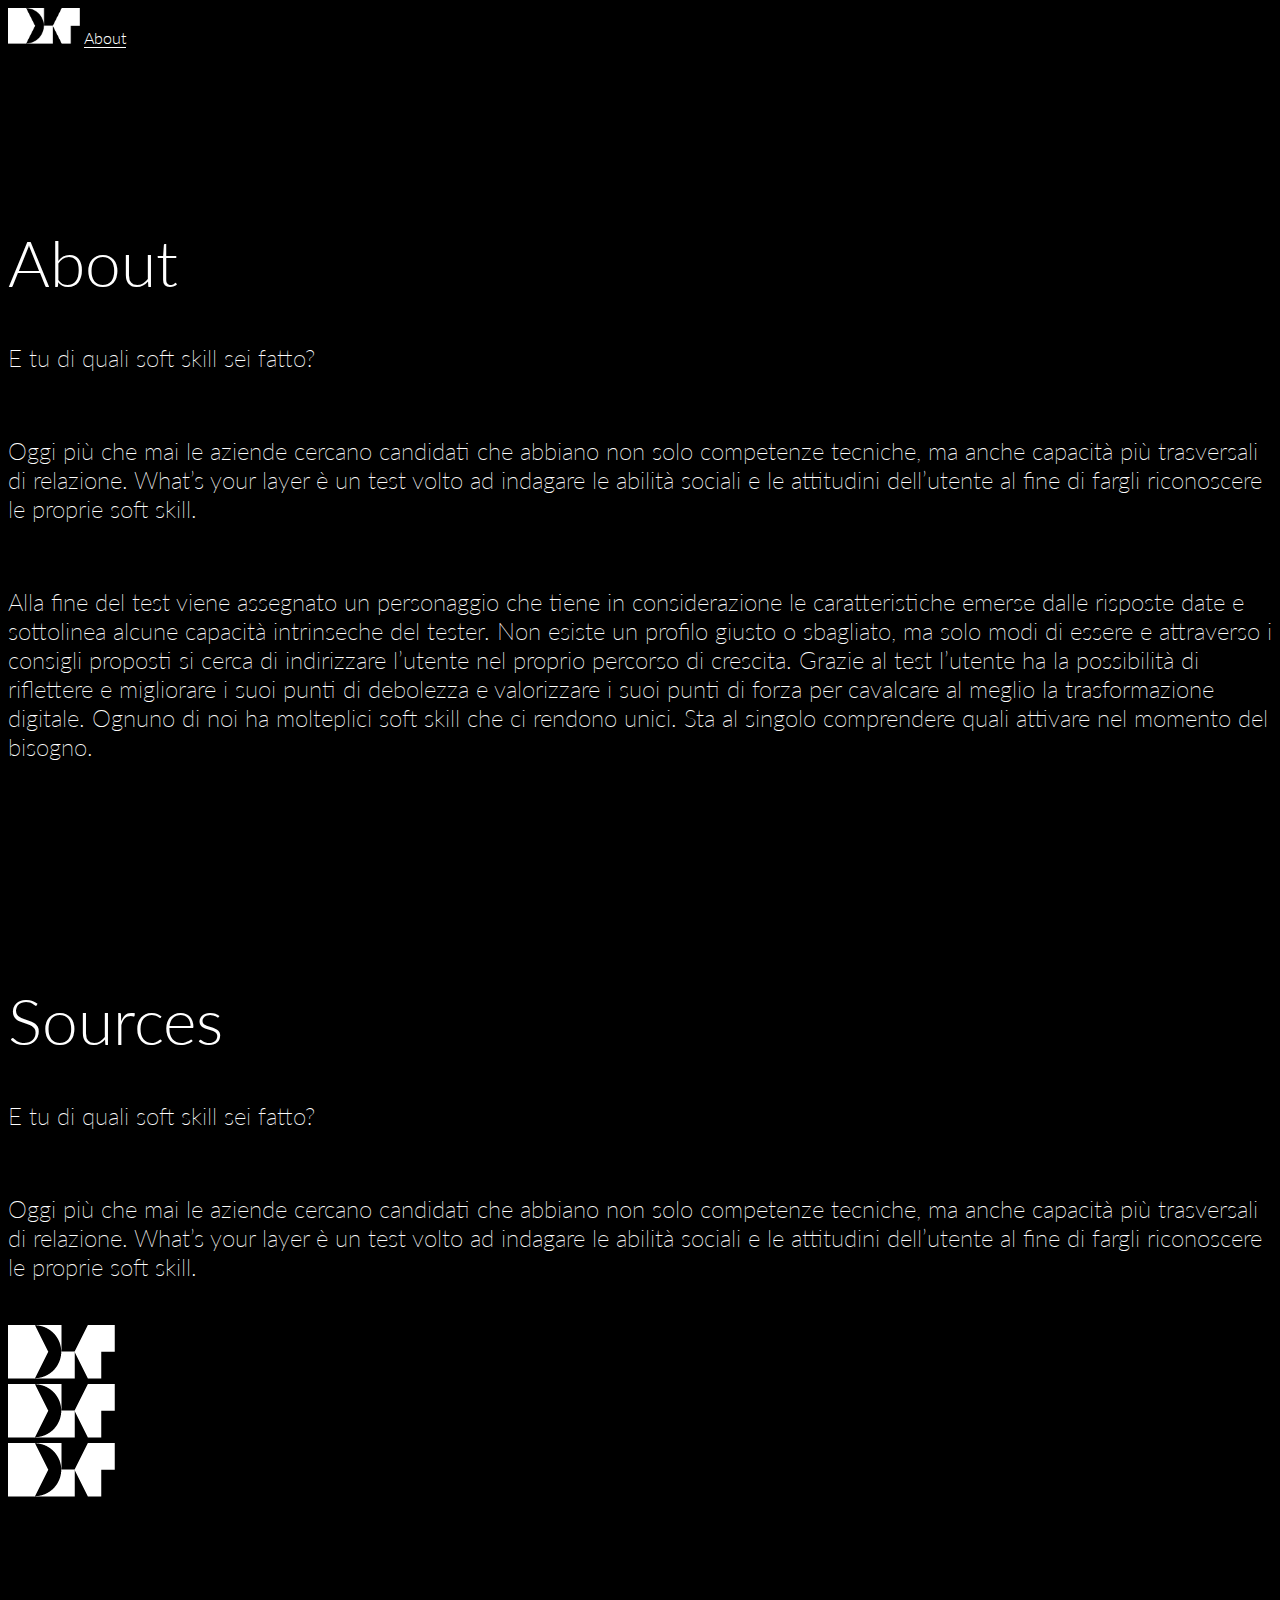
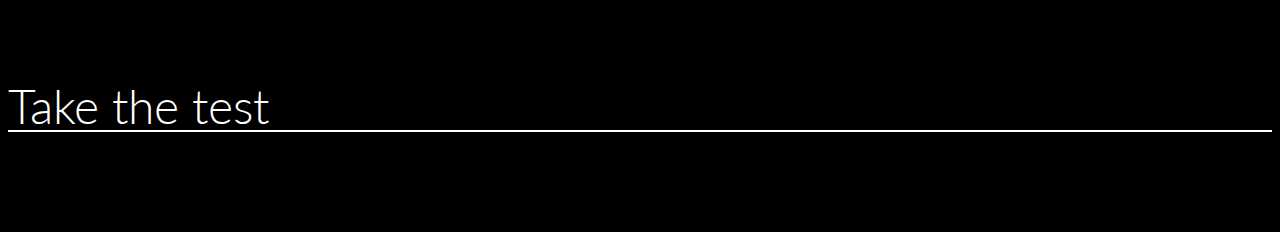
<file: about.html>
<!DOCTYPE html>
<html lang="it">

<head>
   <meta charset="utf-8">
    <meta name="viewport" content="width=device-width, initial-scale=1.0">
    <title>About</title>
    <meta content="">
    <link rel="stylesheet" href="https://cdn.jsdelivr.net/npm/bootstrap@4.5.3/dist/css/bootstrap.min.css" integrity="sha384-TX8t27EcRE3e/ihU7zmQxVncDAy5uIKz4rEkgIXeMed4M0jlfIDPvg6uqKI2xXr2" crossorigin="anonymous">

    <link rel="stylesheet" href="./style/style.css">

</head>

<body style="background-color: black;">


    <nav class="navbar sticky-top p-4">
        <a class="navbar-brand" href="index.html"><img style="width: 72px" src="logo.png" alt=""></a>
        <a class="navbar-brand top-menu" href="about.html">About</a>
    </nav>


    <!--SEZIONE ABOUT-->
    <section class="p-5">
        <div class="container about-section col-md-8 col-sm-10">
            <div class="row">

                <div class="titolo">
                    About
                </div>
                <div class="testo">
                    <p>E tu di quali soft skill sei fatto?</p>
                    <p>Oggi più che mai le aziende cercano candidati che abbiano non solo competenze tecniche, ma anche capacità più trasversali di relazione.
                        What’s your layer è un test volto ad indagare le abilità sociali e le attitudini dell’utente al fine di fargli riconoscere le proprie soft skill.</p>
                    <p>Alla fine del test viene assegnato un personaggio che tiene in considerazione le caratteristiche emerse dalle risposte date e sottolinea alcune capacità intrinseche del tester.
                        Non esiste un profilo giusto o sbagliato, ma solo modi di essere e attraverso i consigli proposti si cerca di indirizzare l’utente nel proprio percorso di crescita.
                        Grazie al test l’utente ha la possibilità di riflettere e migliorare i suoi punti di debolezza e valorizzare i suoi punti di forza per cavalcare al meglio la trasformazione digitale.
                        Ognuno di noi ha molteplici soft skill che ci rendono unici. Sta al singolo comprendere quali attivare nel momento del bisogno.</p>
                </div>

            </div>
        </div>
        <div class="container about-section col-md-8 col-sm-10">
            <div class="row">

                <div class="titolo">
                    Sources
                </div>
                <div class="testo">
                    <p>E tu di quali soft skill sei fatto?</p>
                    <p>Oggi più che mai le aziende cercano candidati che abbiano non solo competenze tecniche, ma anche capacità più trasversali di relazione.
                        What’s your layer è un test volto ad indagare le abilità sociali e le attitudini dell’utente al fine di fargli riconoscere le proprie soft skill.</p>
                </div>
                <div class="row">
                    <div class="col-sm-4">
                        <img class="img-fluid" src="logo.png" alt="">
                    </div>
                    <div class="col-sm-4">
                        <img class="img-fluid" src="logo.png" alt="">
                    </div>
                    <div class="col-sm-4">
                        <img class="img-fluid" src="logo.png" alt="">
                    </div>
                </div>

            </div>
        </div>
        <div class="container about-section col-md-8 col-sm-10">
            <div class="row">
                <div class="cta">
                    <a href="index.html">Take the test</a>
                </div>
            </div>
        </div>
    </section>

</body></html>
</file>
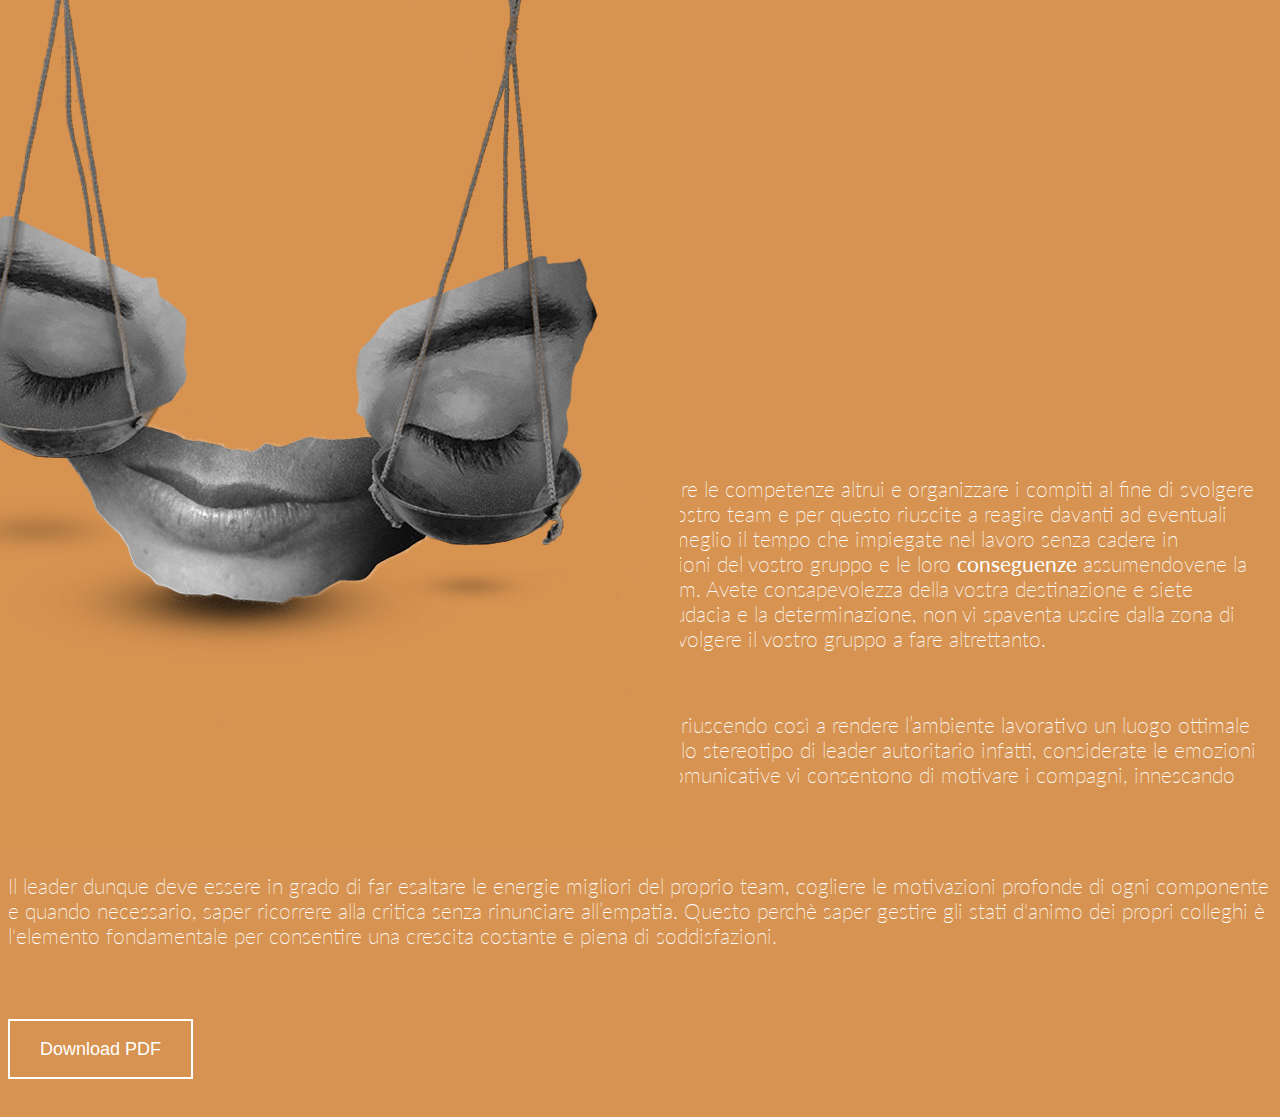
<file: bilancia.html>
<!DOCTYPE html>
<html lang="it">

<head>
    <meta charset="utf-8">
    <meta name="viewport" content="width=device-width, initial-scale=1.0">
    <title>La bilancia</title>
    <meta content="">
    <link rel="stylesheet" href="https://cdn.jsdelivr.net/npm/bootstrap@4.5.3/dist/css/bootstrap.min.css" integrity="sha384-TX8t27EcRE3e/ihU7zmQxVncDAy5uIKz4rEkgIXeMed4M0jlfIDPvg6uqKI2xXr2" crossorigin="anonymous">

    <link rel="stylesheet" href="./style/style.css">

</head>

<body style="background-color: #D79351">


    <nav class="navbar sticky-top p-4">
        <a class="navbar-brand" href="index.html"><img style="width: 72px" src="logo.png" alt=""></a>
        <a class="navbar-brand top-menu" href="about.html">About</a>
    </nav>

    <div class="container p-5">
        <div class="row ">
            <div class="col-md-4 immagine-personaggio"><img class="img-fluid " src="bilancia.jpg" alt=""></div>

            <div class="col-md-8 offset-md-5 personaggio-section">

                <div class="titolo">La Bilancia</div>
                <div class="testo citazione">
                    <p>“I leader sanno scuoterci. Accendono il nostro entusiasmo e animano quanto di meglio c’è in noi.”</p>
                    <span style="font-weight: 500">- Daniel Goleman</span>
                </div>
                <div class="testo mt-5">
                    <p>Siete sicuri e coinvolgenti. Valutate al meglio le situazioni, sapete riconoscere le competenze altrui e organizzare i compiti al fine di svolgere un lavoro di squadra efficiente. Avete un buon controllo di voi stessi e del vostro team e per questo riuscite a reagire davanti ad eventuali imprevisti. Siete organizzati e meticolosi e ciò vi permette di strutturare al meglio il tempo che impiegate nel lavoro senza cadere in distrazioni inutili e dando la giusta priorità alle cose. Valutate al meglio le azioni del vostro gruppo e le loro <strong>conseguenze</strong> assumendovene la piena responsabilità. Questo vi rende affidabili punti di riferimento per il team. Avete consapevolezza della vostra destinazione e siete determinati a raggiungere gli obiettivi prefissati. Ciò che vi caratterizza è l’audacia e la determinazione, non vi spaventa uscire dalla zona di comfort per intraprendere nuove sfide e mettervi in gioco, e riuscite a coinvolgere il vostro gruppo a fare altrettanto. </p>


                    <p>L’intelligenza emotiva vi permette di entrare in empatia con i vostri colleghi riuscendo così a rendere l’ambiente lavorativo un luogo ottimale per una buona convivenza e condivisione di competenze. Diversamente dallo stereotipo di leader autoritario infatti, considerate le emozioni un elemento fondamentale per raggiungere ottimi risultati.
                    Le vostre doti comunicative vi consentono di motivare i compagni, innescando sentimenti positivi e riuscendo a valorizzare i punti di forza di tutti.</p>
                    
                    <p>Il leader dunque deve essere in grado di far esaltare le energie migliori del proprio team, cogliere le motivazioni profonde di ogni componente e quando necessario, saper ricorrere alla critica senza rinunciare all’empatia. Questo perchè saper gestire gli stati d'animo dei propri colleghi è l'elemento fondamentale per consentire una crescita costante e piena di soddisfazioni. </p>
                </div>
                <div class="download">
                    <button href="#">Download PDF</button>
                </div>
            </div>
        </div>
    </div>

</body></html>
</file>
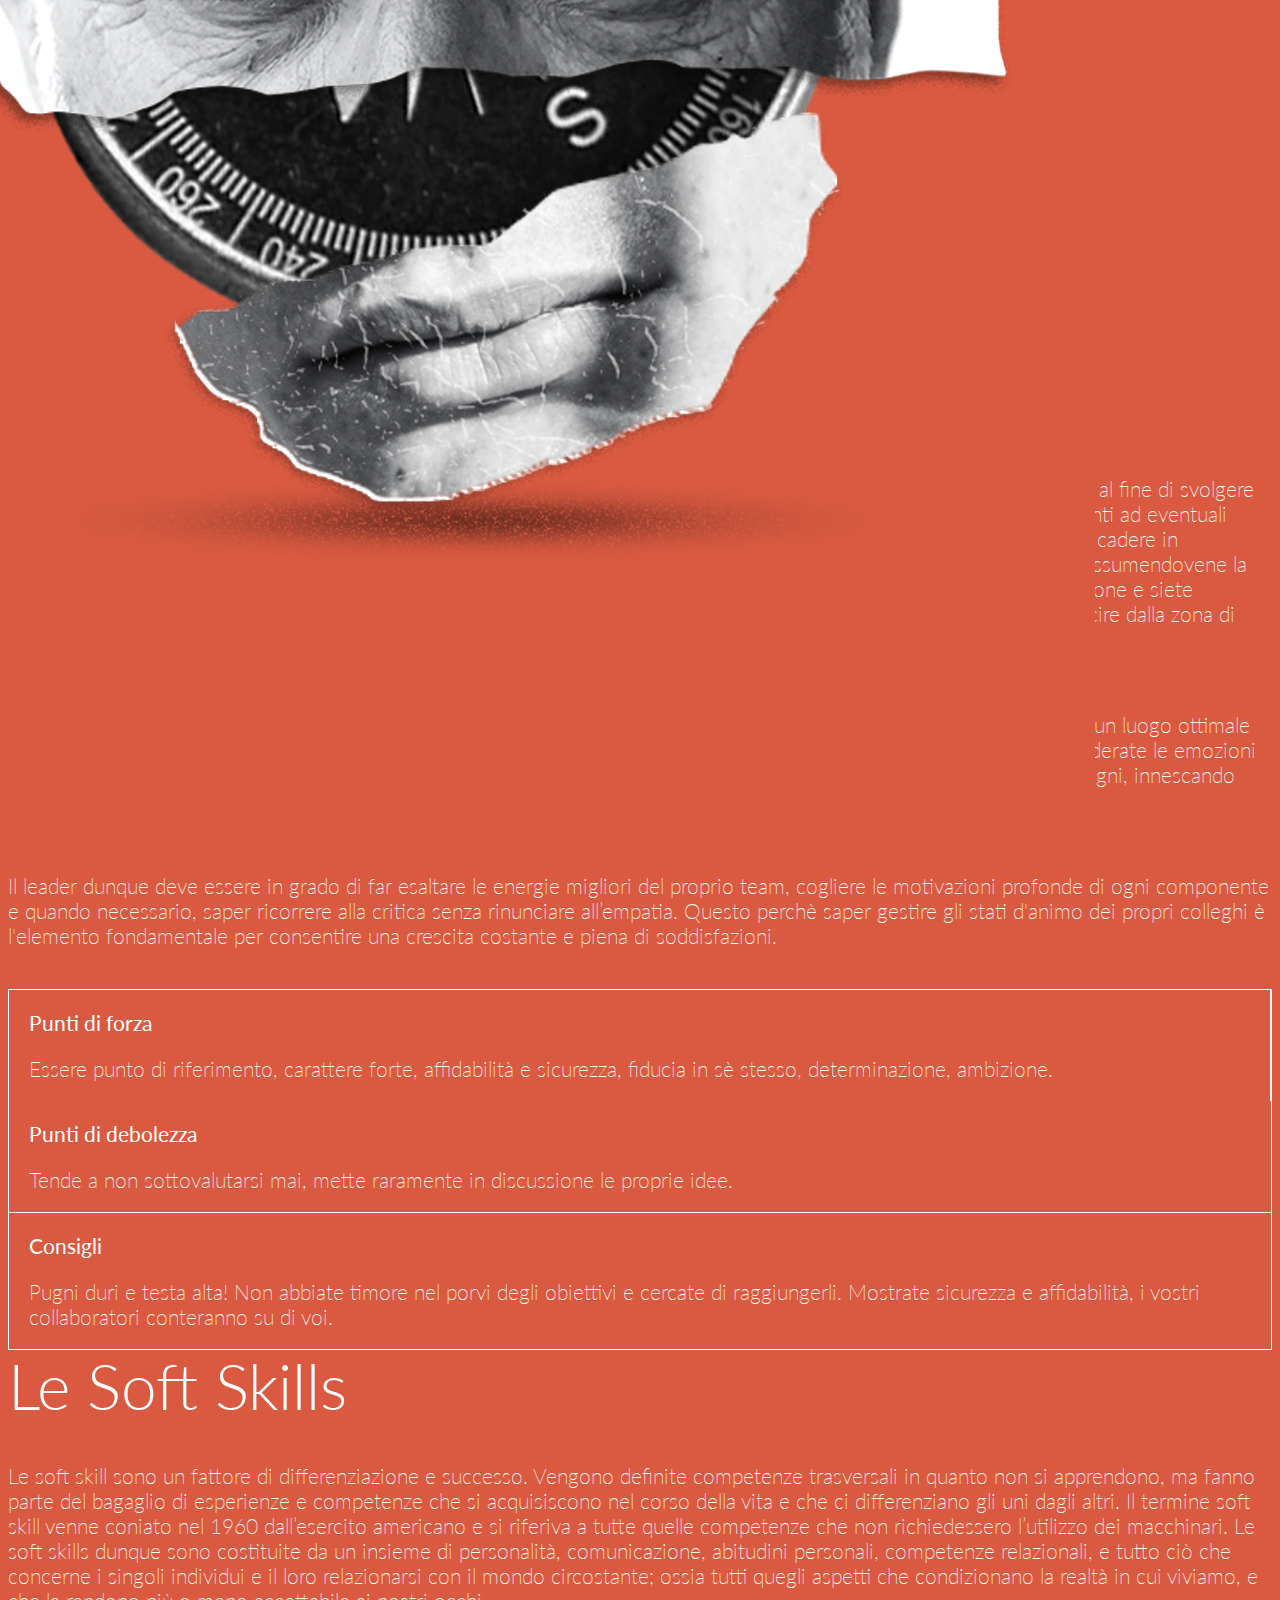
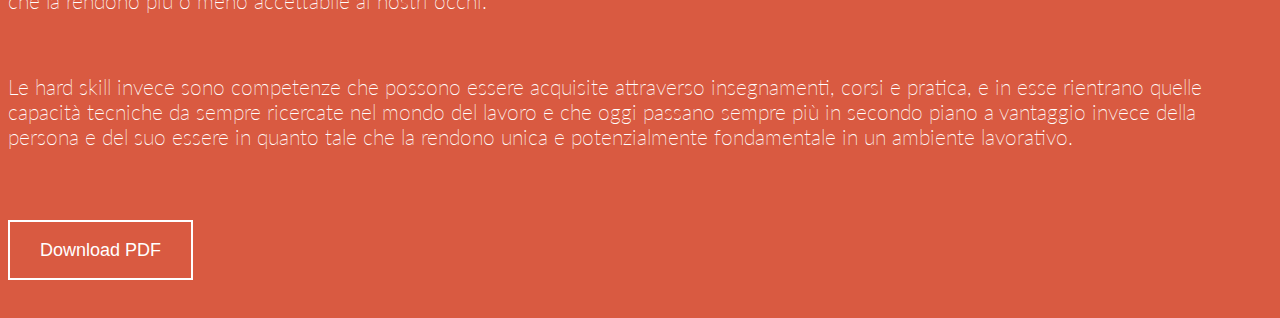
<file: bussola.html>
<!DOCTYPE html>
<html lang="it">

<head>
    <meta charset="utf-8">
    <meta name="viewport" content="width=device-width, initial-scale=1.0">
    <title>La Bussola</title>
    <meta content="">
    <link rel="stylesheet" href="https://cdn.jsdelivr.net/npm/bootstrap@4.5.3/dist/css/bootstrap.min.css" integrity="sha384-TX8t27EcRE3e/ihU7zmQxVncDAy5uIKz4rEkgIXeMed4M0jlfIDPvg6uqKI2xXr2" crossorigin="anonymous">

    <link rel="stylesheet" href="./style/style.css">

</head>

<body style="background-color: #D95A41">


    <nav class="navbar sticky-top p-4">
        <a class="navbar-brand" href="index.html"><img style="width: 72px" src="logo.png" alt=""></a>
        <a class="navbar-brand top-menu" href="about.html">About</a>
    </nav>

    <div class="container p-5">
        <div class="row">
            <div class="col-md-4 immagine-personaggio"><img class="img-fluid " src="bussola.jpg" alt=""></div>

            <div class="col-md-8 offset-md-5 personaggio-section">

                <div class="titolo">La Bussola</div>
                <div class="testo citazione">
                    <p>“I leader sanno scuoterci. Accendono il nostro entusiasmo e animano quanto di meglio c’è in noi.”</p>
                    <span style="font-weight: 500">- Daniel Goleman</span>
                </div>
                <div class="testo mt-5">
                    <p>Siete sicuri e coinvolgenti. Valutate al meglio le situazioni, sapete riconoscere le competenze altrui e organizzare i compiti al fine di svolgere un lavoro di squadra efficiente. Avete un buon controllo di voi stessi e del vostro team e per questo riuscite a reagire davanti ad eventuali imprevisti. Siete organizzati e meticolosi e ciò vi permette di strutturare al meglio il tempo che impiegate nel lavoro senza cadere in distrazioni inutili e dando la giusta priorità alle cose. Valutate al meglio le azioni del vostro gruppo e le loro <strong>conseguenze</strong> assumendovene la piena responsabilità. Questo vi rende affidabili punti di riferimento per il team. Avete consapevolezza della vostra destinazione e siete determinati a raggiungere gli obiettivi prefissati. Ciò che vi caratterizza è l’audacia e la determinazione, non vi spaventa uscire dalla zona di comfort per intraprendere nuove sfide e mettervi in gioco, e riuscite a coinvolgere il vostro gruppo a fare altrettanto. </p>


                    <p>L’intelligenza emotiva vi permette di entrare in empatia con i vostri colleghi riuscendo così a rendere l’ambiente lavorativo un luogo ottimale per una buona convivenza e condivisione di competenze. Diversamente dallo stereotipo di leader autoritario infatti, considerate le emozioni un elemento fondamentale per raggiungere ottimi risultati.
                    Le vostre doti comunicative vi consentono di motivare i compagni, innescando sentimenti positivi e riuscendo a valorizzare i punti di forza di tutti.</p>
                    
                    <p>Il leader dunque deve essere in grado di far esaltare le energie migliori del proprio team, cogliere le motivazioni profonde di ogni componente e quando necessario, saper ricorrere alla critica senza rinunciare all’empatia. Questo perchè saper gestire gli stati d'animo dei propri colleghi è l'elemento fondamentale per consentire una crescita costante e piena di soddisfazioni. </p>
                </div>
                <div class="row punti-personaggio">
                    <div class="col-xl-6 punti-forza bordo">
                        <div><strong>Punti di forza</strong></div>
                        <p>Essere punto di riferimento, carattere forte, affidabilità e sicurezza, fiducia in sè stesso, determinazione, ambizione.</p>
                    </div>
                    <div class="col-xl-6 punti-forza">
                        <div><strong>Punti di debolezza</strong></div>
                        <p>Tende a non sottovalutarsi mai, mette raramente in discussione le proprie idee.</p>
                    </div>
                    <div class="col-12 punti-forza bordo-sopra">
                        <div><strong>Consigli</strong></div>
                        <p>Pugni duri e testa alta! Non abbiate timore nel porvi degli obiettivi e cercate di raggiungerli. Mostrate sicurezza e affidabilità, i vostri collaboratori conteranno su di voi.</p>
                    </div>
                </div>
                
                <div class="titolo mt-5">Le Soft Skills</div>
                
                <div class="testo">
                    <p>Le soft skill sono un fattore di differenziazione e successo. Vengono definite competenze trasversali in quanto non si apprendono, ma fanno parte del bagaglio di esperienze e competenze che si acquisiscono nel corso della vita e che ci differenziano gli uni dagli altri. Il termine soft skill venne coniato nel 1960 dall’esercito americano e si riferiva a tutte quelle competenze che non richiedessero l’utilizzo dei macchinari.  Le soft skills dunque sono costituite da un insieme di personalità, comunicazione, abitudini personali, competenze relazionali, e tutto ciò che concerne i singoli individui e il loro relazionarsi con il mondo circostante; ossia tutti quegli aspetti che condizionano la realtà in cui viviamo, e che la rendono più o meno accettabile ai nostri occhi.</p>


                    <p>Le hard skill invece sono competenze che possono essere acquisite attraverso insegnamenti, corsi e pratica, e in esse rientrano quelle capacità tecniche da sempre ricercate nel mondo del lavoro e che oggi passano sempre più in secondo piano a vantaggio invece della persona e del suo essere in quanto tale che la rendono unica e potenzialmente fondamentale in un ambiente lavorativo.</p>
                    
                </div>
                
                <div class="download">
                    <button href="#">Download PDF</button>
                </div>
            </div>
        </div>
    </div>

</body></html>
</file>
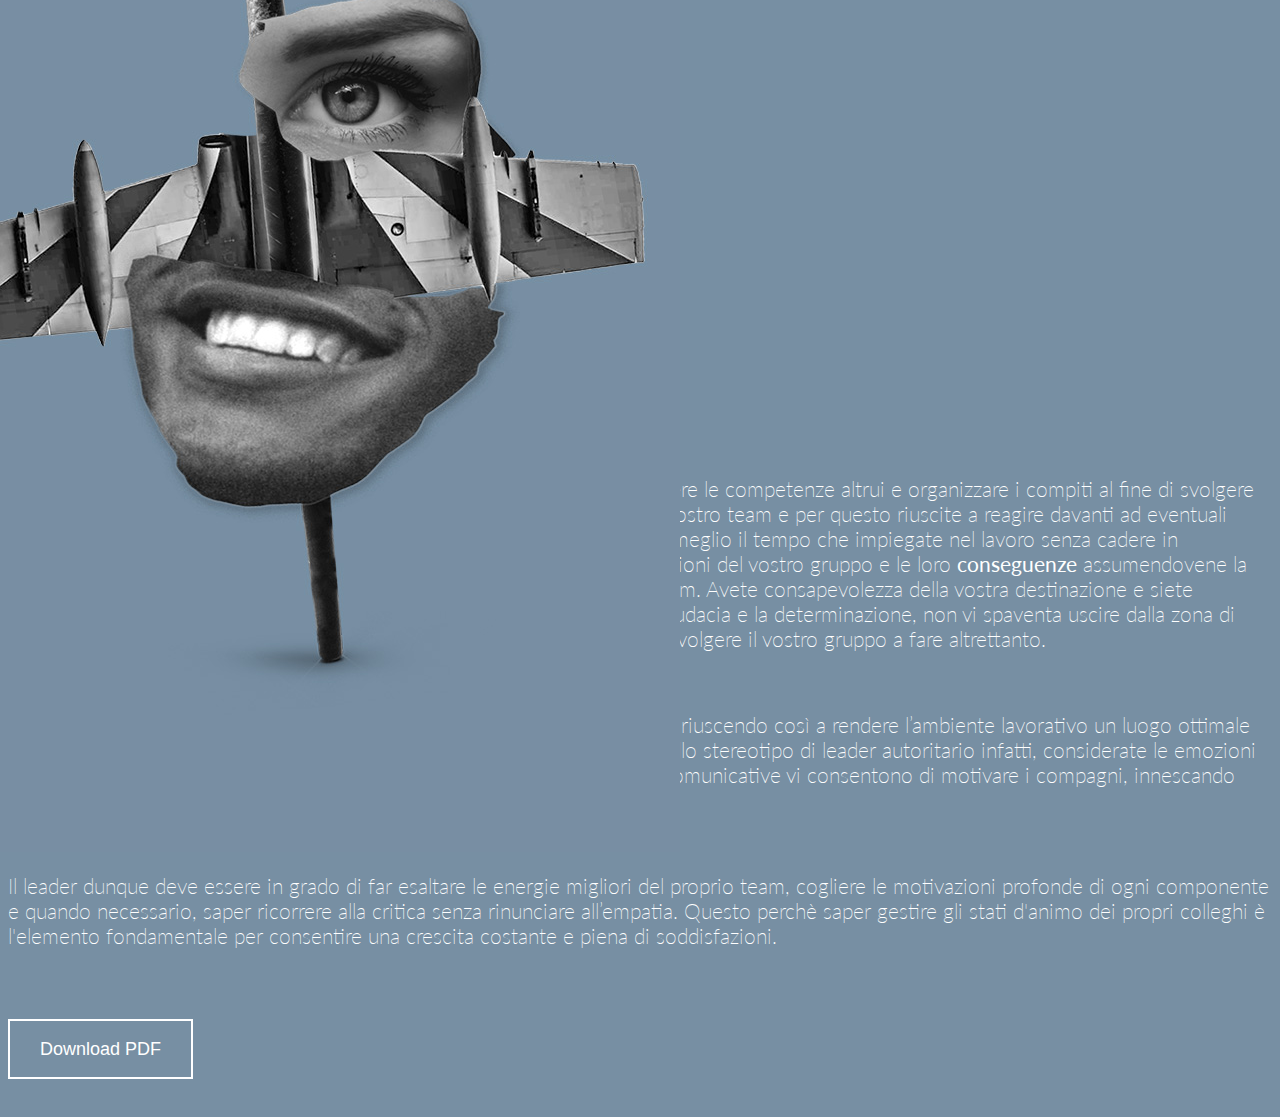
<file: pennello.html>
<!DOCTYPE html>
<html lang="it">

<head>
    <meta charset="utf-8">
    <meta name="viewport" content="width=device-width, initial-scale=1.0">
    <title>Il pennello</title>
    <meta content="">
    <link rel="stylesheet" href="https://cdn.jsdelivr.net/npm/bootstrap@4.5.3/dist/css/bootstrap.min.css" integrity="sha384-TX8t27EcRE3e/ihU7zmQxVncDAy5uIKz4rEkgIXeMed4M0jlfIDPvg6uqKI2xXr2" crossorigin="anonymous">

    <link rel="stylesheet" href="./style/style.css">

</head>

<body style="background-color: #778FA3">


    <nav class="navbar sticky-top p-4">
        <a class="navbar-brand" href="index.html"><img style="width: 72px" src="logo.png" alt=""></a>
        <a class="navbar-brand top-menu" href="about.html">About</a>
    </nav>

    <div class="container p-5">
        <div class="row ">
            <div class="col-md-4 immagine-personaggio"><img class="img-fluid " src="pennello.jpg" alt=""></div>

            <div class="col-md-8 offset-md-5 personaggio-section">

                <div class="titolo">Il Pennello</div>
                <div class="testo citazione">
                    <p>“I leader sanno scuoterci. Accendono il nostro entusiasmo e animano quanto di meglio c’è in noi.”</p>
                    <span style="font-weight: 500">- Daniel Goleman</span>
                </div>
                <div class="testo mt-5">
                    <p>Siete sicuri e coinvolgenti. Valutate al meglio le situazioni, sapete riconoscere le competenze altrui e organizzare i compiti al fine di svolgere un lavoro di squadra efficiente. Avete un buon controllo di voi stessi e del vostro team e per questo riuscite a reagire davanti ad eventuali imprevisti. Siete organizzati e meticolosi e ciò vi permette di strutturare al meglio il tempo che impiegate nel lavoro senza cadere in distrazioni inutili e dando la giusta priorità alle cose. Valutate al meglio le azioni del vostro gruppo e le loro <strong>conseguenze</strong> assumendovene la piena responsabilità. Questo vi rende affidabili punti di riferimento per il team. Avete consapevolezza della vostra destinazione e siete determinati a raggiungere gli obiettivi prefissati. Ciò che vi caratterizza è l’audacia e la determinazione, non vi spaventa uscire dalla zona di comfort per intraprendere nuove sfide e mettervi in gioco, e riuscite a coinvolgere il vostro gruppo a fare altrettanto. </p>


                    <p>L’intelligenza emotiva vi permette di entrare in empatia con i vostri colleghi riuscendo così a rendere l’ambiente lavorativo un luogo ottimale per una buona convivenza e condivisione di competenze. Diversamente dallo stereotipo di leader autoritario infatti, considerate le emozioni un elemento fondamentale per raggiungere ottimi risultati.
                    Le vostre doti comunicative vi consentono di motivare i compagni, innescando sentimenti positivi e riuscendo a valorizzare i punti di forza di tutti.</p>
                    
                    <p>Il leader dunque deve essere in grado di far esaltare le energie migliori del proprio team, cogliere le motivazioni profonde di ogni componente e quando necessario, saper ricorrere alla critica senza rinunciare all’empatia. Questo perchè saper gestire gli stati d'animo dei propri colleghi è l'elemento fondamentale per consentire una crescita costante e piena di soddisfazioni. </p>
                </div>
                <div class="download">
                    <button href="#">Download PDF</button>
                </div>
            </div>
        </div>
    </div>

</body></html>
</file>
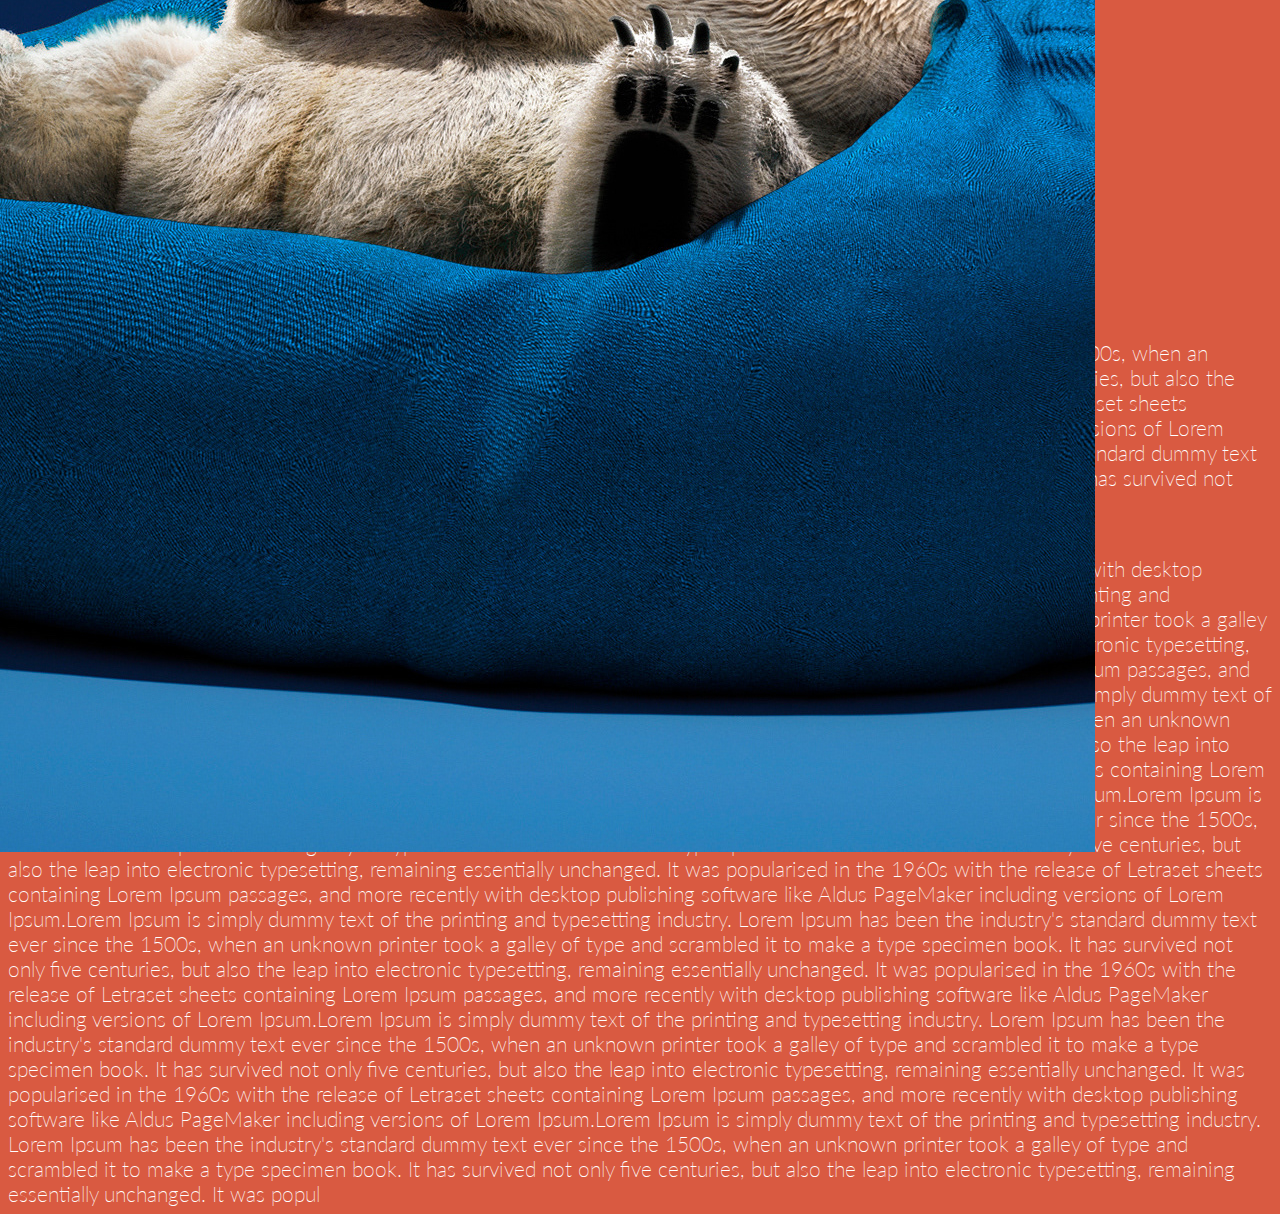
<file: personaggio-1.html>
<!DOCTYPE html>
<html lang="it">

<head>
    <meta charset="utf-8">
    <meta name="viewport" content="width=device-width, initial-scale=1.0">
    <title>Project Leader</title>
    <meta content="">
    <link rel="stylesheet" href="https://cdn.jsdelivr.net/npm/bootstrap@4.5.3/dist/css/bootstrap.min.css" integrity="sha384-TX8t27EcRE3e/ihU7zmQxVncDAy5uIKz4rEkgIXeMed4M0jlfIDPvg6uqKI2xXr2" crossorigin="anonymous">

    <link rel="stylesheet" href="./style/style.css">

</head>

<body style="background-color: #D95A41">


    <nav class="navbar sticky-top p-4">
        <a class="navbar-brand" href="index.html"><img style="width: 72px" src="logo.png" alt=""></a>
        <a class="navbar-brand top-menu" href="about.html">About</a>
    </nav>
    
    <div class="container p-5">
        <div class="row ">
            <div class="col-md-4 immagine-personaggio"><img class="img-fluid " src="Lazy%20things%201.jpg" alt=""></div>
        
            <div class="col-md-8 offset-md-5 personaggio-section">
            
               <div class="titolo">Il Project Leader</div> 
            <div class="testo">
            <p>text of the printing and typesetting industry. Lorem Ipsum has been the industry's standard dummy text ever since the 1500s, when an unknown printer took a galley of type and scrambled it to make a type specimen book. It has survived not only five centuries, but also the leap into electronic typesetting, remaining essentially unchanged. It was popularised in the 1960s with the release of Letraset sheets containing Lorem Ipsum passages, and more recently with desktop publishing software like Aldus PageMaker including versions of Lorem Ipsum.Lorem Ipsum is simply dummy text of the printing and typesetting industry. Lorem Ipsum has been the industry's standard dummy text ever since the 1500s, when an unknown printer took a galley of type and scrambled it to make a type specimen book. It has survived not only five centuries, but also the leap into electronic typesetting, remaining essentially unchanged.</p></div>
            
             It was popularised in the 1960s with the release of Letraset sheets containing Lorem Ipsum passages, and more recently with desktop publishing software like Aldus PageMaker including versions of Lorem Ipsum.Lorem Ipsum is simply dummy text of the printing and typesetting industry. Lorem Ipsum has been the industry's standard dummy text ever since the 1500s, when an unknown printer took a galley of type and scrambled it to make a type specimen book. It has survived not only five centuries, but also the leap into electronic typesetting, remaining essentially unchanged. It was popularised in the 1960s with the release of Letraset sheets containing Lorem Ipsum passages, and more recently with desktop publishing software like Aldus PageMaker including versions of Lorem Ipsum.Lorem Ipsum is simply dummy text of the printing and typesetting industry. Lorem Ipsum has been the industry's standard dummy text ever since the 1500s, when an unknown printer took a galley of type and scrambled it to make a type specimen book. It has survived not only five centuries, but also the leap into electronic typesetting, remaining essentially unchanged. It was popularised in the 1960s with the release of Letraset sheets containing Lorem Ipsum passages, and more recently with desktop publishing software like Aldus PageMaker including versions of Lorem Ipsum.Lorem Ipsum is simply dummy text of the printing and typesetting industry. Lorem Ipsum has been the industry's standard dummy text ever since the 1500s, when an unknown printer took a galley of type and scrambled it to make a type specimen book. It has survived not only five centuries, but also the leap into electronic typesetting, remaining essentially unchanged. It was popularised in the 1960s with the release of Letraset sheets containing Lorem Ipsum passages, and more recently with desktop publishing software like Aldus PageMaker including versions of Lorem Ipsum.Lorem Ipsum is simply dummy text of the printing and typesetting industry. Lorem Ipsum has been the industry's standard dummy text ever since the 1500s, when an unknown printer took a galley of type and scrambled it to make a type specimen book. It has survived not only five centuries, but also the leap into electronic typesetting, remaining essentially unchanged. It was popularised in the 1960s with the release of Letraset sheets containing Lorem Ipsum passages, and more recently with desktop publishing software like Aldus PageMaker including versions of Lorem Ipsum.Lorem Ipsum is simply dummy text of the printing and typesetting industry. Lorem Ipsum has been the industry's standard dummy text ever since the 1500s, when an unknown printer took a galley of type and scrambled it to make a type specimen book. It has survived not only five centuries, but also the leap into electronic typesetting, remaining essentially unchanged. It was popularised in the 1960s with the release of Letraset sheets containing Lorem Ipsum passages, and more recently with desktop publishing software like Aldus PageMaker including versions of Lorem Ipsum.Lorem Ipsum is simply dummy text of the printing and typesetting industry. Lorem Ipsum has been the industry's standard dummy text ever since the 1500s, when an unknown printer took a galley of type and scrambled it to make a type specimen book. It has survived not only five centuries, but also the leap into electronic typesetting, remaining essentially unchanged. It was popul</div>
        </div>
    </div>

</body>

</html>
</file>
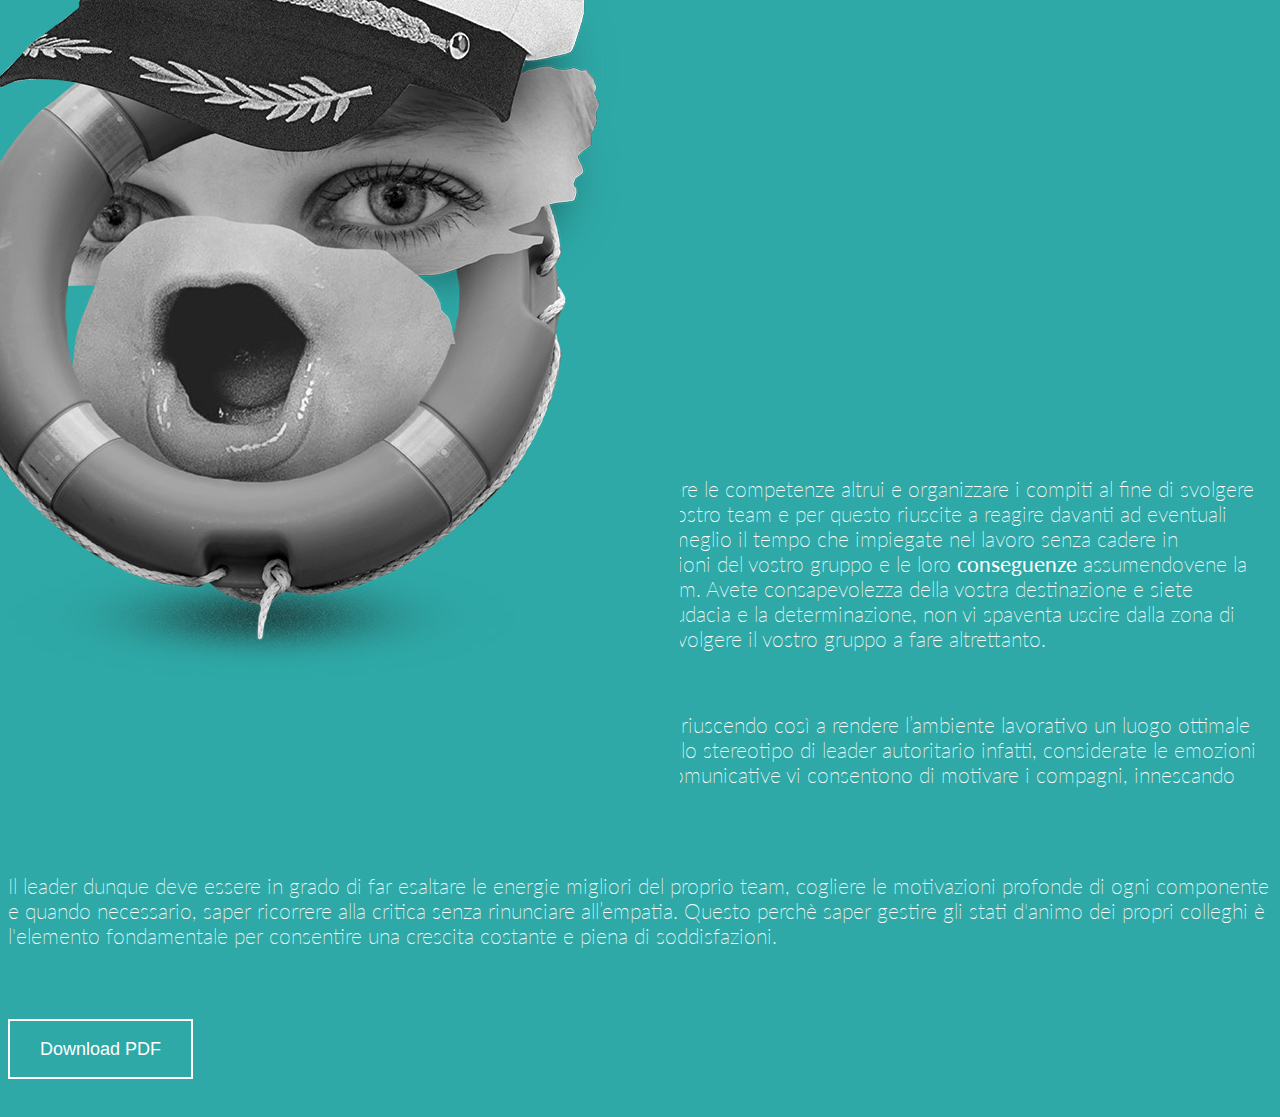
<file: salvagente.html>
<!DOCTYPE html>
<html lang="it">

<head>
    <meta charset="utf-8">
    <meta name="viewport" content="width=device-width, initial-scale=1.0">
    <title>Il salvagente</title>
    <meta content="">
    <link rel="stylesheet" href="https://cdn.jsdelivr.net/npm/bootstrap@4.5.3/dist/css/bootstrap.min.css" integrity="sha384-TX8t27EcRE3e/ihU7zmQxVncDAy5uIKz4rEkgIXeMed4M0jlfIDPvg6uqKI2xXr2" crossorigin="anonymous">

    <link rel="stylesheet" href="./style/style.css">

</head>

<body style="background-color: #2EA9A7">


    <nav class="navbar sticky-top p-4">
        <a class="navbar-brand" href="index.html"><img style="width: 72px" src="logo.png" alt=""></a>
        <a class="navbar-brand top-menu" href="about.html">About</a>
    </nav>

    <div class="container p-5">
        <div class="row ">
            <div class="col-md-4 immagine-personaggio"><img class="img-fluid " src="salvagente.jpg" alt=""></div>

            <div class="col-md-8 offset-md-5 personaggio-section">

                <div class="titolo">Il Salvagente</div>
                <div class="testo citazione">
                    <p>“I leader sanno scuoterci. Accendono il nostro entusiasmo e animano quanto di meglio c’è in noi.”</p>
                    <span style="font-weight: 500">- Daniel Goleman</span>
                </div>
                <div class="testo mt-5">
                    <p>Siete sicuri e coinvolgenti. Valutate al meglio le situazioni, sapete riconoscere le competenze altrui e organizzare i compiti al fine di svolgere un lavoro di squadra efficiente. Avete un buon controllo di voi stessi e del vostro team e per questo riuscite a reagire davanti ad eventuali imprevisti. Siete organizzati e meticolosi e ciò vi permette di strutturare al meglio il tempo che impiegate nel lavoro senza cadere in distrazioni inutili e dando la giusta priorità alle cose. Valutate al meglio le azioni del vostro gruppo e le loro <strong>conseguenze</strong> assumendovene la piena responsabilità. Questo vi rende affidabili punti di riferimento per il team. Avete consapevolezza della vostra destinazione e siete determinati a raggiungere gli obiettivi prefissati. Ciò che vi caratterizza è l’audacia e la determinazione, non vi spaventa uscire dalla zona di comfort per intraprendere nuove sfide e mettervi in gioco, e riuscite a coinvolgere il vostro gruppo a fare altrettanto. </p>


                    <p>L’intelligenza emotiva vi permette di entrare in empatia con i vostri colleghi riuscendo così a rendere l’ambiente lavorativo un luogo ottimale per una buona convivenza e condivisione di competenze. Diversamente dallo stereotipo di leader autoritario infatti, considerate le emozioni un elemento fondamentale per raggiungere ottimi risultati.
                    Le vostre doti comunicative vi consentono di motivare i compagni, innescando sentimenti positivi e riuscendo a valorizzare i punti di forza di tutti.</p>
                    
                    <p>Il leader dunque deve essere in grado di far esaltare le energie migliori del proprio team, cogliere le motivazioni profonde di ogni componente e quando necessario, saper ricorrere alla critica senza rinunciare all’empatia. Questo perchè saper gestire gli stati d'animo dei propri colleghi è l'elemento fondamentale per consentire una crescita costante e piena di soddisfazioni. </p>
                </div>
                <div class="download">
                    <button href="#">Download PDF</button>
                </div>
            </div>
        </div>
    </div>

</body></html>
</file>
<file: style/style.css>
@import url('https://fonts.googleapis.com/css2?family=Lato:ital,wght@0,100;0,300;0,400;0,700;0,900;1,100;1,300;1,400;1,700;1,900&display=swap');

@keyframes entrata {
    from {
        opacity: 0;
        transform: translateY(40px)
    }

    to {
        opacity: 1;
        transform: translateY(0px)
    }
}

@keyframes uscita {
    from {
        opacity: 1;
    }

    to {
        opacity: 0;
    }
}

body,
html {
    font-family: 'Lato', sans-serif;
    color: white;
}

li {
    list-style-type: none;
}

ul {
    margin: 0;
    padding: 0;
}

video {
    object-fit: cover;
    width: 100vw;
    height: 100vh;
    position: fixed;
    top: 0;
    left: 0;
}

button {
    cursor: pointer;
    background-color: transparent;
    color: white;
    height: 60px;
    border: 2px solid white;
    margin: 30px auto;
    padding: 15px 30px 15px 30px;
    text-align: center;
    font-size: 18px;
    font-weight: 400;
}

button:hover {
    opacity: 0.7;
}

.hide {
    display: none;
}

.show {
    display: block;
}

.logo {
    position: fixed;
    left: 30px;
    top: 30px;
    opacity: 0.7;
}

.active {
    opacity: 1;
}

.inactive {
    opacity: 0.2;
}

.about-section {
    padding-top: 20vh;
    font-weight: 200;
    font-size: 24px;
}

.titolo {
    font-weight: 300;
    font-size: 64px;
    line-height: 72px;
}

.cta {
    border-bottom: 2px solid;
    line-height: 48px;
    font-size: 48px;
    font-weight: 300;
    margin-bottom: 100px;
}

.testo p {

    padding-top: 20px;
    padding-bottom: 20px;
}

.descrizione-intro {
    font-size: 24px;
    font-weight: 200;
    margin-top: 20px;
}

.punti-personaggio{
    border: 1px solid white;
}

.bordo {
     border-bottom: 1px solid white;
}

.bordo-sopra{
        border-bottom: 0;
        border-top: 1px solid white;
}

.punti-forza {
    padding: 20px;
}

.punti-forza p{
    margin-bottom: 0;
}

.circle {
    height: 6px;
    width: 6px;
    background-color: white;
    border-radius: 50%;
    display: inline-block;
    margin-right: 12px;
}

.bullets {
    user-select: none;
    pointer-events: none;
}

#controlli {
    position: fixed;
    bottom: 30px;
    right: 30px;
    animation-name: entrata;
    animation-duration: 1s;
}

#skip-controller {
    display: inline-block;
    cursor: pointer;
}

#mute-controller {
    display: inline-block;
    margin-right: 10px;
    cursor: pointer;
}

#avanzamento {
    position: fixed;
    bottom: 30px;
    left: 30px;
    animation-name: entrata;
    animation-duration: 3s;
}

#start p {
    vertical-align: middle;
    text-align: center;
    margin: 300px 0px 25px 0px;
    font-size: 60px;
    font-weight: 300;
}

#startbtn {
    cursor: pointer;
    width: 160px;
    height: 60px;
    border: 2px solid white;
    margin: 50px auto;
    padding: 15px;
    text-align: center;
    font-size: 18px;
    font-weight: 300;
}

#startbtn:hover {
    opacity: 0.7;
}

#questions-container {
    margin-top: 200px;
    font-size: 50px;
    line-height: 54px;
    font-weight: 300;
    animation-name: entrata;
    animation-duration: 2s;
}

.risposte {
    
}

a {
    cursor: pointer;
    color: white;
    text-decoration: none;
}

a:hover {
    color: lightgray;
    text-decoration: none;
}

#option1 {
    float: left;
    display: inline-block;
    cursor: pointer;
    margin-top: 50px;
    margin-right: 80px;
    border-bottom: 2px solid;
}

#option1:hover {
    color: lightgray;
}

#option2 {
    float: left;
    display: inline-block;
    cursor: pointer;
    margin-top: 50px;
    margin-right: 40px;
    border-bottom: 2px solid;
}

#option2:hover {
    color: lightgray;
}

.top-menu {
    font-size: 16px;
    font-weight: 300;
    line-height: 16px;
    border-bottom: 1px solid white;
}

.immagine-personaggio {
    position: relative;
    bottom: 6vh;
}

.personaggio-section {
    padding-top: 20vh;
    font-weight: 200;
    font-size: 21px;
}

.citazione p {
    max-width: 500px;
    font-style: italic;
    margin-bottom: 0px;
}


/* MEDIA QUESRYS */



@media (max-width: 576px) {

    .titolo {
        font-size: 48px;
        line-height: 54px;
    }

    .testo p {
        font-size: 21px;
    }

    .descrizione-intro {
        font-size: 21px;
    }
    
    #questions-container {
    margin-top: 10vh;
    font-size: 36px;
    line-height: 38px;
    font-weight: 300;
    animation-name: entrata;
    animation-duration: 2s;
}
    
}

@media (max-width: 768px) {

    .personaggio-section {
        padding-top: 0vh;
        font-weight: 200;
        font-size: 21px;
    }
}

@media (min-width: 768px) {

    .immagine-personaggio {
        position: fixed;
        bottom: 5vh;
        transform: translateX(-10vw)
    }

}

@media (min-width: 992px) {}

@media (min-width: 1200px) {
    .bordo {
        border-bottom: 0;
        border-right: 1px solid white;
}

}
</file>
